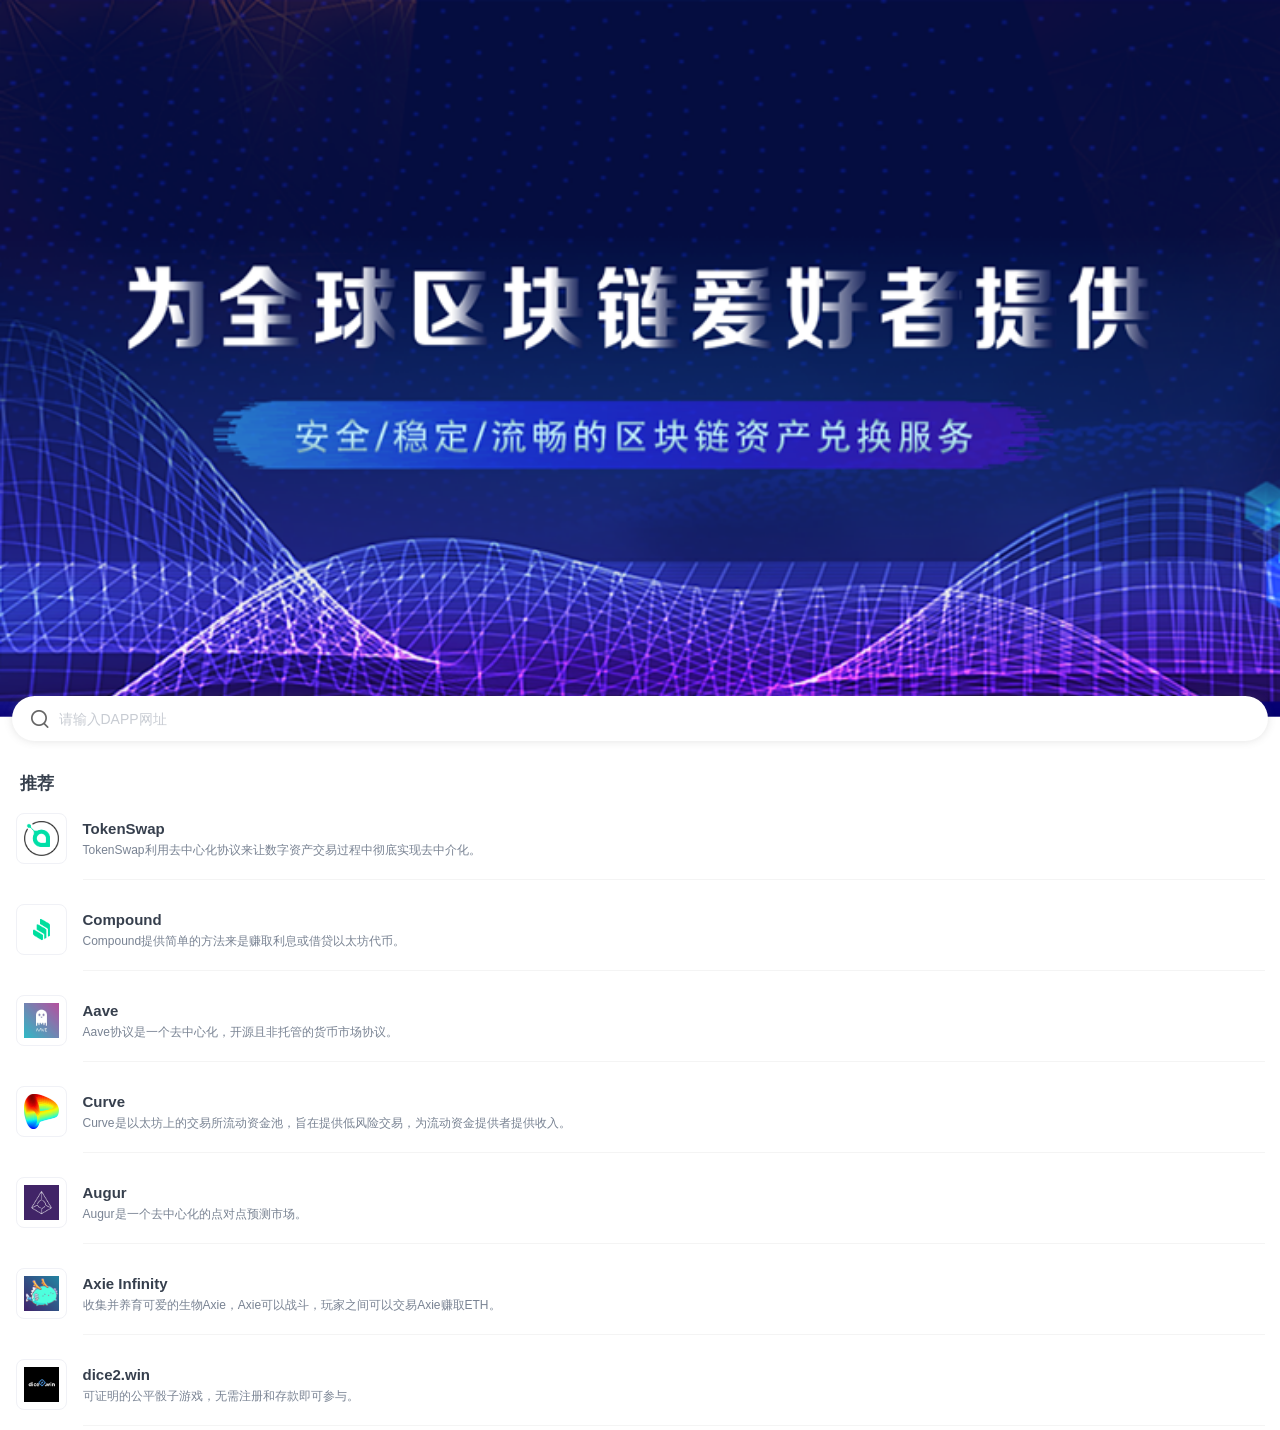
<file: index.html>
<!DOCTYPE html><html lang=zh-cmn><head><meta charset=utf-8><meta http-equiv=X-UA-Compatible content="IE=Edge"><meta name=viewport content="width=device-width,initial-scale=1,user-scalable=no,minimum-scale=1,maximum-scale=1"><title></title><link href=./static/css/app.57f49f5dc3c4502722dc79f51e727c8f.css rel=stylesheet></head><body><div id=app-box></div><script type=text/javascript src=./static/js/manifest.ce4b93f3b3fe4bbe3c71.js></script><script type=text/javascript src=./static/js/vendor.ef62463edfd7c1973729.js></script><script type=text/javascript src=./static/js/app.544e81d74a90e589c6e6.js></script></body></html>
</file>
